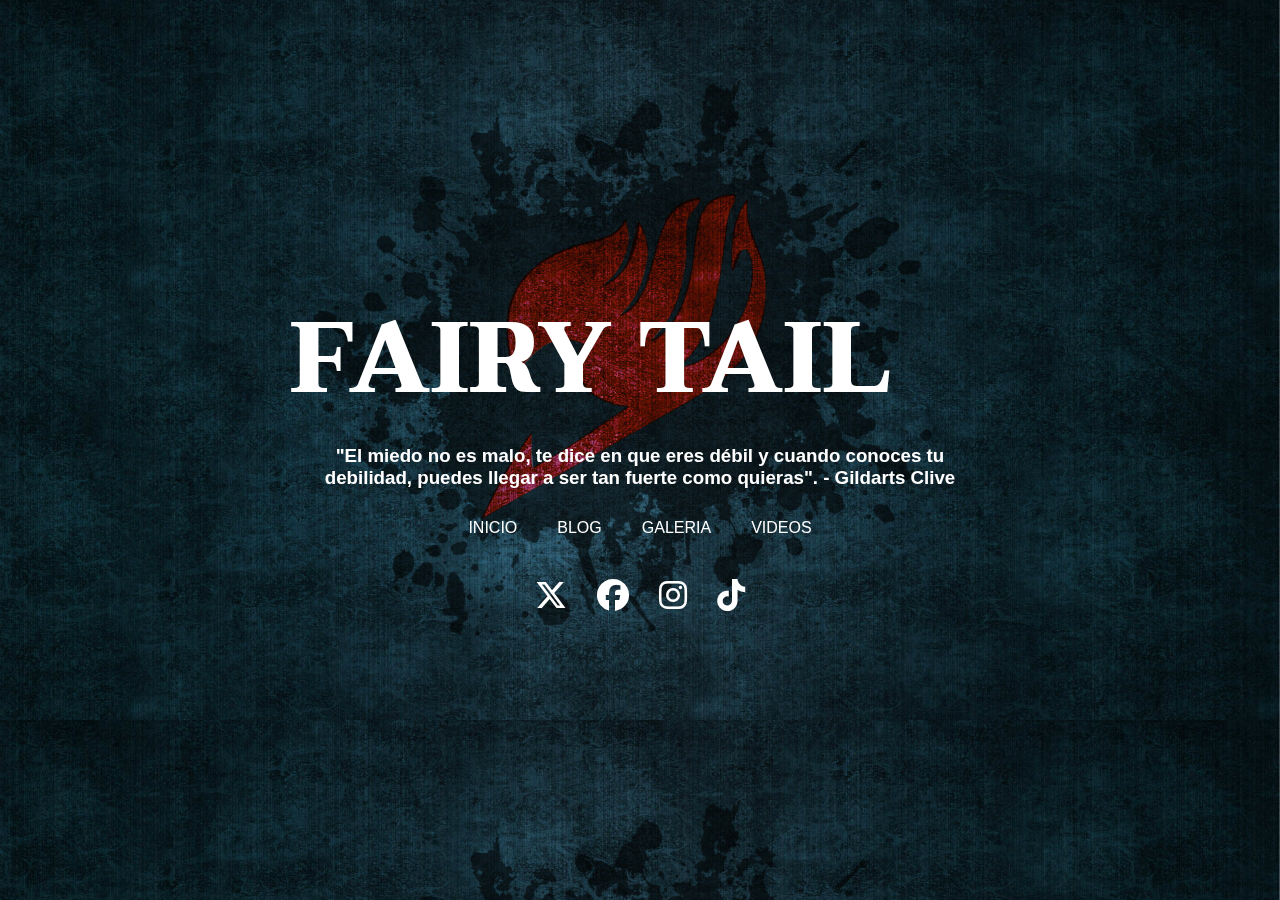
<file: index.html>
<!DOCTYPE html>
<html lang="en">
<head>
    <meta charset="UTF-8">
    <meta name="viewport" content="width=device-width, initial-scale=1.0">
    <title>Fairy Tail</title>
    <link rel="shortcut icon" href="imagen/ftblack.webp" type="">
    <link rel="stylesheet" href="estilo.css">
    <link rel="stylesheet" href="css/all.min.css">
    <link href="https://fonts.googleapis.com/css2?family=Taviraj:ital,wght@0,100;0,200;0,300;0,400;0,500;0,600;0,700;0,800;0,900;1,100;1,200;1,300;1,400;1,500;1,600;1,700;1,800;1,900&display=swap" rel="stylesheet">
    <audio src="audio/mensaje.mp3"autoplay loop></audio>
</head>
<body><strong>
    <main id="caja">
        <header id="titulo">
        <h1 id="titulo1">FAIRY TAIL</h1>
        </header></strong>
        <section id="frase">
        <h3>"El miedo no es malo, te dice en que eres débil y cuando conoces tu  debilidad, puedes  llegar a ser tan fuerte como quieras". - Gildarts Clive</h3>
        </section>
        <nav id="menuprincipal">
            <div id="mp">
                <a href="index.html">INICIO</a>
            </div>
            <div id="mp">
                <a href="blog.html">BLOG</a>
            </div>
            <div id="mp">
               <a href="galeria.html">GALERIA</a>
            </div>
            <div id="mp">
                <a href="videos.html">VIDEOS</a>
            </div>
        </nav>
        <footer id="pie">
            <div id="ico">
                <a href="https://x.com/fairytail_tv_la?lang=es"><i class="fa-brands fa-x-twitter fa-2xl"></i></a>
            </div>
            <div id="ico">
                <a href="https://www.facebook.com/fairytail.pr/?locale=es_LA"><i class="fa-brands fa-facebook fa-2xl"></i></a>
            </div>
            <div id="ico">
                <a href="https://www.instagram.com/fairytailofficial/?hl=es"><i class="fa-brands fa-instagram fa-2xl"></i></a>
            </div>
            <div id="ico">
                <a href="https://www.tiktok.com/discover/fairy-tail-en-español"><i class="fa-brands fa-tiktok fa-2xl"></i></a>
            </div>
        </footer>
    </main>
</body>
</html>
</file>
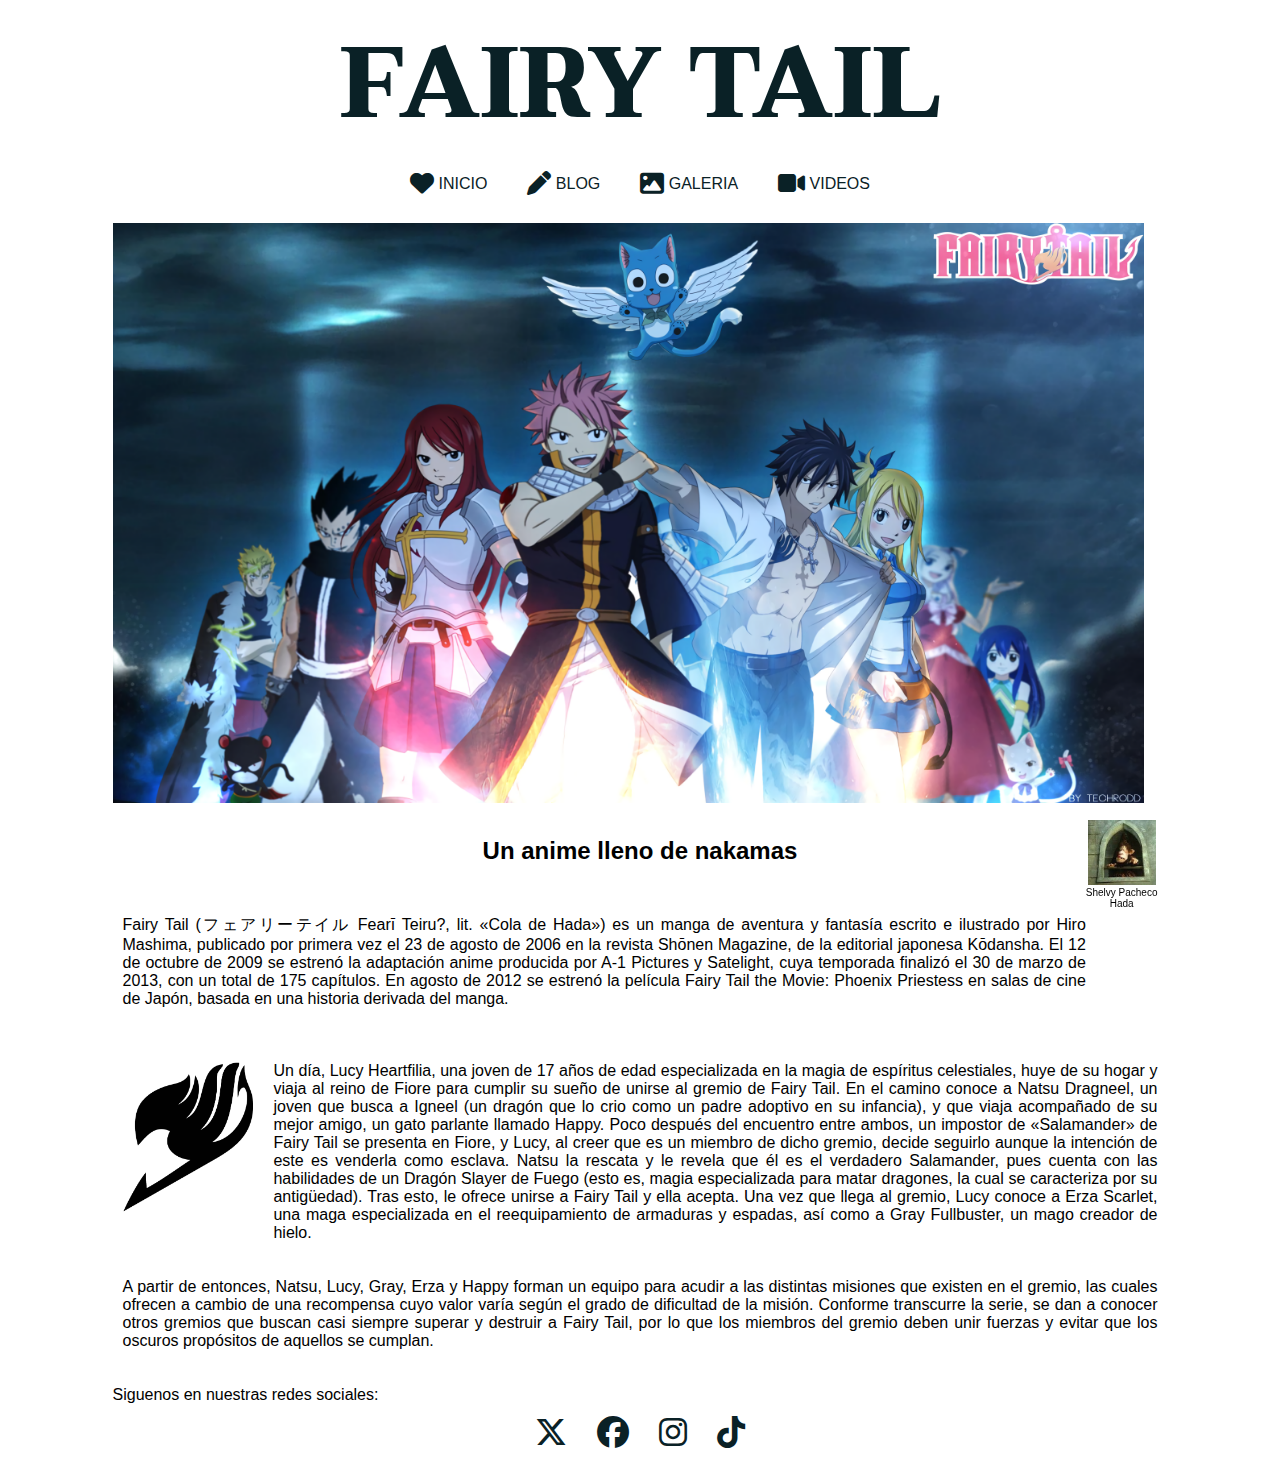
<file: blog.html>
<!DOCTYPE html>
<html lang="en">
<head>
    <meta charset="UTF-8">
    <meta name="viewport" content="width=device-width, initial-scale=1.0">
    <title>Blog de Fairy Tail</title>
    <link rel="stylesheet" href="estilo1.css">
    <link rel="stylesheet" href="css/all.min.css">
    <link href="https://fonts.googleapis.com/css2?family=Taviraj:ital,wght@0,100;0,200;0,300;0,400;0,500;0,600;0,700;0,800;0,900;1,100;1,200;1,300;1,400;1,500;1,600;1,700;1,800;1,900&display=swap" rel="stylesheet">
    <audio src="audio/mensaje.mp3"autoplay loop></audio>
</head>
<body>
    <main id="caja1">
        <header id="titulo">
            <h1 id="titulo1">FAIRY TAIL</h1>
            <nav id="menuprincipal">
                <div id="mp">
                    <a href="index.html"><i class="fa-solid fa-heart fa-xl"></i> INICIO</a>
                </div>
                <div id="mp">
                    <a href="blog.html"><i class="fa-solid fa-pen fa-xl"></i> BLOG</a>
                </div>
                <div id="mp">
                   <a href="galeria.html"><i class="fa-solid fa-image fa-xl"></i> GALERIA</a>
                </div>
                <div id="mp">
                    <a href="videos.html"><i class="fa-solid fa-video fa-xl"></i> VIDEOS</a>
                </div>
            </nav>
        </header>

        <section id="cuerpo">
            <section id="foto">
                <img src="imagen/team1.png" alt="team1" height="580px">
            </section>
            <section id="cuerpoentero">
                <article id="sho">
                    <div>
                    <h2 id="titu">Un anime lleno de nakamas</h2>
                    </div>
                </article>
                <article id="ogro1">
                    <div id="ogro">
                    <img  src="imagen/ogro.jpeg" alt="ogro" height="65px">
                    <p>Shelvy Pacheco <br>Hada</p>
                    </div>
                </article>


                <article>
                    <p>Fairy Tail (フェアリーテイル Fearī Teiru?, lit. «Cola de Hada»​) es un manga de aventura y fantasía escrito e ilustrado por Hiro Mashima, publicado por primera vez el 23 de agosto de 2006 en la revista Shōnen Magazine, de la editorial japonesa Kōdansha. El 12 de octubre de 2009 se estrenó la adaptación anime producida por A-1 Pictures y Satelight,​ cuya temporada finalizó el 30 de marzo de 2013,​ con un total de 175 capítulos. En agosto de 2012 se estrenó la película Fairy Tail the Movie: Phoenix Priestess en salas de cine de Japón, basada en una historia derivada del manga.​</p>
                </article>
                <br><br><br>
                <article id="cuerpomedio">
                
                    <img id="ft" src="imagen/ftblack.webp" alt="logo" height="150px">
            
                <article>
                    Un día, Lucy Heartfilia, una joven de 17 años de edad especializada en la magia de espíritus celestiales, huye de su hogar y viaja al reino de Fiore para cumplir su sueño de unirse al gremio de Fairy Tail. En el camino conoce a Natsu Dragneel, un joven que busca a Igneel (un dragón que lo crio como un padre adoptivo en su infancia), y que viaja acompañado de su mejor amigo, un gato parlante llamado Happy. Poco después del encuentro entre ambos, un impostor de «Salamander» de Fairy Tail se presenta en Fiore, y Lucy, al creer que es un miembro de dicho gremio, decide seguirlo aunque la intención de este es venderla como esclava. Natsu la rescata y le revela que él es el verdadero Salamander, pues cuenta con las habilidades de un Dragón Slayer de Fuego (esto es, magia especializada para matar dragones, la cual se caracteriza por su antigüedad). Tras esto, le ofrece unirse a Fairy Tail y ella acepta. Una vez que llega al gremio, Lucy conoce a Erza Scarlet, una maga especializada en el reequipamiento de armaduras y espadas, así como a Gray Fullbuster, un mago creador de hielo. 
                </article>
                </article>
                <br> <br>

                <article>A partir de entonces, Natsu, Lucy, Gray, Erza y Happy forman un equipo para acudir a las distintas misiones que existen en el gremio, las cuales ofrecen a cambio de una recompensa cuyo valor varía según el grado de dificultad de la misión. Conforme transcurre la serie, se dan a conocer otros gremios que buscan casi siempre superar y destruir a Fairy Tail, por lo que los miembros del gremio deben unir fuerzas y evitar que los oscuros propósitos de aquellos se cumplan.</article>
            </section>
            
            <br><br>
            <article>Siguenos en nuestras redes sociales:</article>
        </section>   
        

        <footer id="pie">
            <div id="ico">
                <a href="https://x.com/fairytail_tv_la?lang=es"><i class="fa-brands fa-x-twitter fa-2xl"></i></a>
            </div>
            <div id="ico">
                <a href="https://www.facebook.com/fairytail.pr/?locale=es_LA"><i class="fa-brands fa-facebook fa-2xl"></i></a>
            </div>
            <div id="ico">
                <a href="https://www.instagram.com/fairytailofficial/?hl=es"><i class="fa-brands fa-instagram fa-2xl"></i></a>
            </div>
            <div id="ico">
                <a href="https://www.tiktok.com/discover/fairy-tail-en-español"><i class="fa-brands fa-tiktok fa-2xl"></i></a>
            </div>
        </footer>   
    </main>
</body>
</html>
</file>
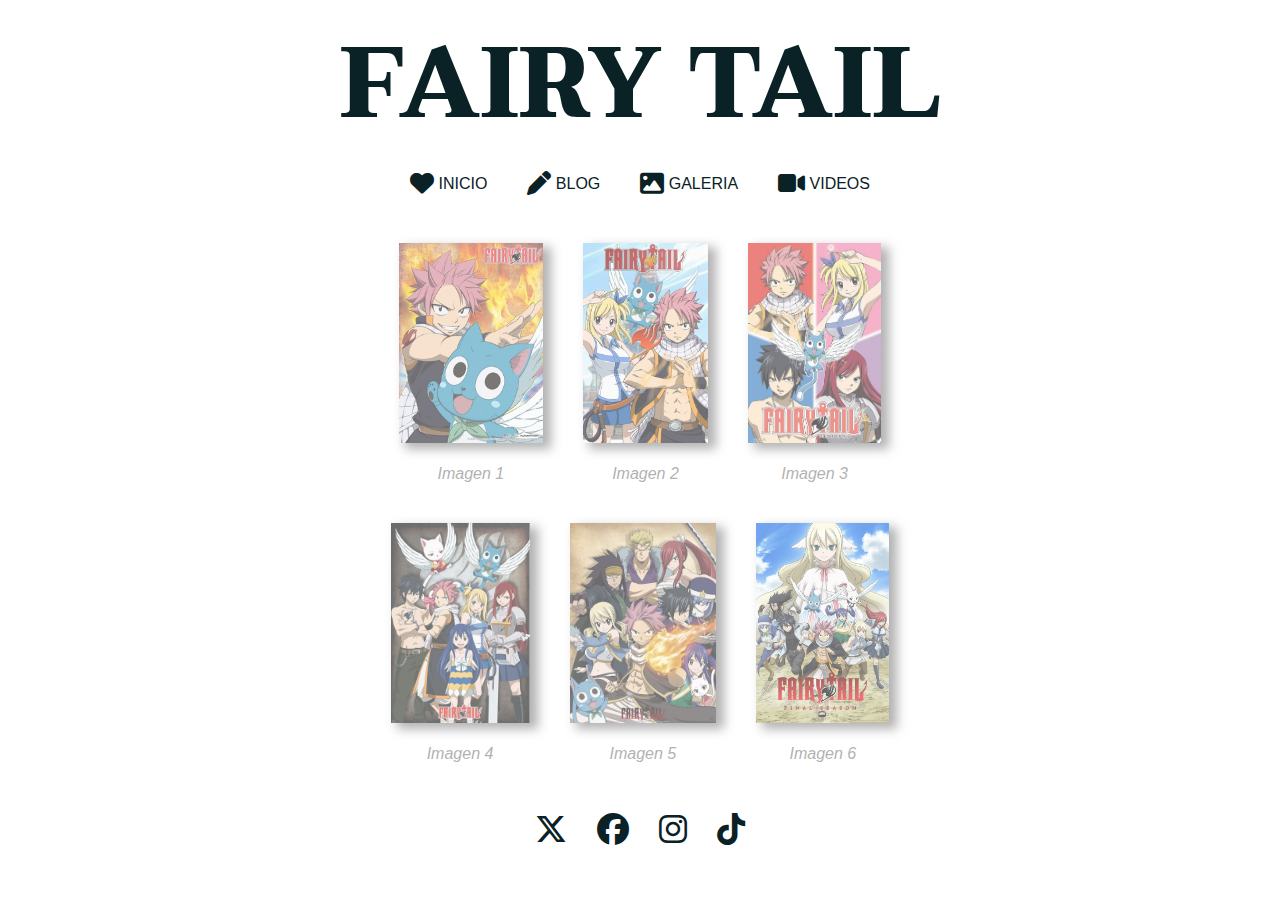
<file: galeria.html>
<!DOCTYPE html>
<html lang="en">
<head>
    <meta charset="UTF-8">
    <meta name="viewport" content="width=device-width, initial-scale=1.0">
    <title>Galería de Fairy Tail</title>
    <link rel="stylesheet" href="estilo2.css">
    <link rel="stylesheet" href="css/all.min.css">
    <link href="https://fonts.googleapis.com/css2?family=Taviraj:ital,wght@0,100;0,200;0,300;0,400;0,500;0,600;0,700;0,800;0,900;1,100;1,200;1,300;1,400;1,500;1,600;1,700;1,800;1,900&display=swap" rel="stylesheet">
    <audio src="audio/mensaje.mp3"autoplay loop></audio>
</head>
<body>
    <main id="caja2">
        <header id="titulo">
            <h1 id="titulo1">FAIRY TAIL</h1>
            <nav id="menuprincipal">
                <div id="mp">
                    <a href="index.html"><i class="fa-solid fa-heart fa-xl"></i> INICIO</a>
                </div>
                <div id="mp">
                    <a href="blog.html"><i class="fa-solid fa-pen fa-xl"></i> BLOG</a>
                </div>
                <div id="mp">
                   <a href="galeria.html"><i class="fa-solid fa-image fa-xl"></i> GALERIA</a>
                </div>
                <div id="mp">
                    <a href="videos.html"><i class="fa-solid fa-video fa-xl"></i> VIDEOS</a>
                </div>
            </nav>
        </header>

        <section id="cuerpo"><em>
            <div id="galeria">
                <figure id="fot">
                    <a href="galeria.html">
                    <img src="imagen/poster1.webp" alt="foto1">
                <figcaption> <br>Imagen 1</figcaption></a>
                </figure>

                <figure id="fot">
                    <a href="galeria.html">
                    <img src="imagen/poster2.jpg" alt="foto2">
                <figcaption><br>Imagen 2</figcaption></a>
                </figure>

                <figure id="fot">
                    <a href="galeria.html">
                    <img src="imagen/poster33.webp" alt="foto33">
                <figcaption><br>Imagen 3</figcaption></a>
                </figure>

                <figure id="fot">
                    <a href="galeria.html">
                    <img src="imagen/poster3.jpg" alt="foto3">
                <figcaption><br>Imagen 4</figcaption>
                </figure>

                <figure id="fot">
                    <a href="galeria.html">
                    <img src="imagen/poster5.jpg" alt="foto4">
                <figcaption><br>Imagen 5</figcaption></a>
                </figure>

                <figure id="fot">
                    <a href="galeria.html">
                    <img src="imagen/poster6.jpe" alt="foto5">
                <figcaption><br>Imagen 6</figcaption></a>
                </figure>
            </div>
        </em>
        </section>
            <br>
        <footer id="pie">
            <div id="ico">
                <a href="https://x.com/fairytail_tv_la?lang=es"><i class="fa-brands fa-x-twitter fa-2xl"></i></a>
            </div>
            <div id="ico">
                <a href="https://www.facebook.com/fairytail.pr/?locale=es_LA"><i class="fa-brands fa-facebook fa-2xl"></i></a>
            </div>
            <div id="ico">
                <a href="https://www.instagram.com/fairytailofficial/?hl=es"><i class="fa-brands fa-instagram fa-2xl"></i></a>
            </div>
            <div id="ico">
                <a href="https://www.tiktok.com/discover/fairy-tail-en-español"><i class="fa-brands fa-tiktok fa-2xl"></i></a>
            </div>
        </footer>

        
    </main>
</body>
</html>
</file>
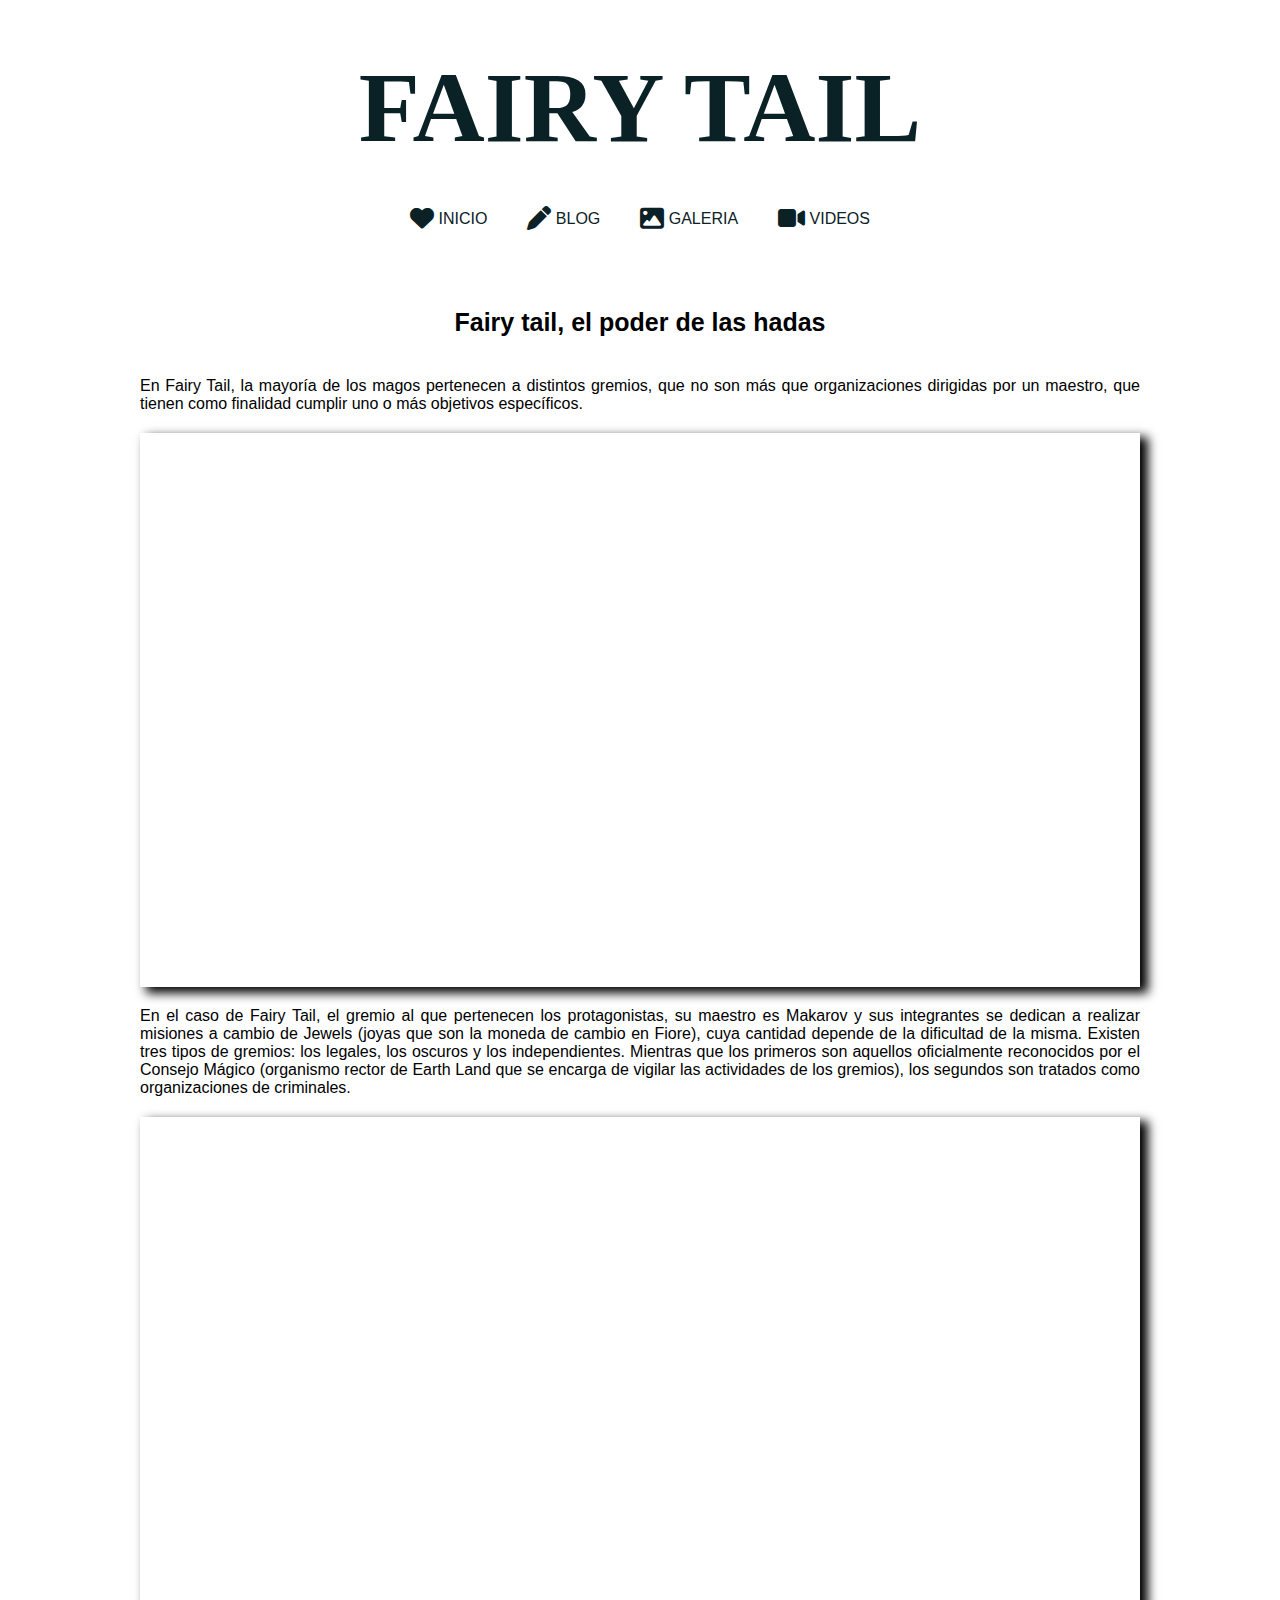
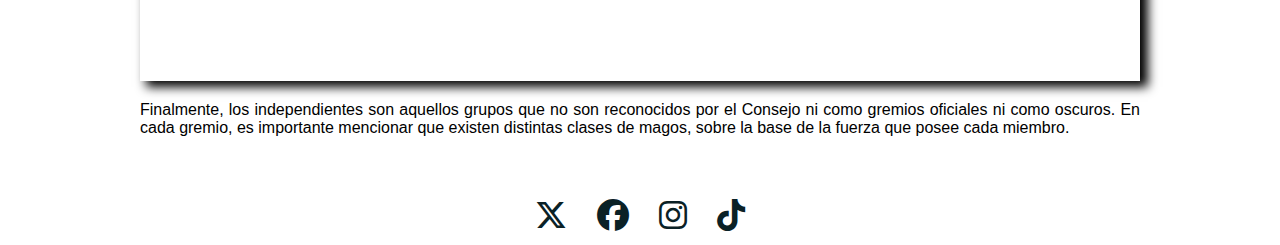
<file: videos.html>
<!DOCTYPE html>
<html lang="en">
<head>
    <meta charset="UTF-8">
    <meta name="viewport" content="width=device-width, initial-scale=1.0">
    <title>Videos de Fairy Tail</title>
    <link rel="stylesheet" href="estilo3.css">
    <link rel="stylesheet" href="css/all.min.css">
</head>
<body>
    <main id="caja1">
        <header id="titulo">
            <h1 id="titulo1">FAIRY TAIL</h1>
            <nav id="menuprincipal">
                <div id="mp">
                    <a href="index.html"><i class="fa-solid fa-heart fa-xl"></i> INICIO</a>
                </div>
                <div id="mp">
                    <a href="blog.html"><i class="fa-solid fa-pen fa-xl"></i> BLOG</a>
                </div>
                <div id="mp">
                   <a href="galeria.html"><i class="fa-solid fa-image fa-xl"></i> GALERIA</a>
                </div>
                <div id="mp">
                    <a href="videos.html"><i class="fa-solid fa-video fa-xl"></i> VIDEOS</a>
                </div>
            </nav>
        </header>
        
        <section id="cuerpo">
           <article>
            <h1>Fairy tail, el poder de las hadas</h1>
           </article>
           <article>
            <p>En Fairy Tail, la mayoría de los magos pertenecen a distintos gremios, que no son más que organizaciones dirigidas por un maestro, que tienen como finalidad cumplir uno o más objetivos específicos. </p>
           </article>
           <article id="video">
            <iframe width="1000" height="550" src="https://www.youtube.com/embed/aqRuzjIBkxY?si=Mun0_fRm0UHU_QEH" title="YouTube video player" frameborder="0" ></iframe>
           </article>
           <article>
            <p> En el caso de Fairy Tail, el gremio al que pertenecen los protagonistas, su maestro es Makarov y sus integrantes se dedican a realizar misiones a cambio de Jewels (joyas que son la moneda de cambio en Fiore), cuya cantidad depende de la dificultad de la misma. Existen tres tipos de gremios: los legales, los oscuros y los independientes. Mientras que los primeros son aquellos oficialmente reconocidos por el Consejo Mágico (organismo rector de Earth Land que se encarga de vigilar las actividades de los gremios), los segundos son tratados como organizaciones de criminales. </p>
           </article>
           
           <article id="video">
            <iframe src="https://player.vimeo.com/video/576337850?h=e8ceddfc25" width="1000" height="560"frameborder="0" allow="autoplay; fullscreen; picture-in-picture" allowfullscreen></iframe>           
           </article>

           <article>
            <p> Finalmente, los independientes son aquellos grupos que no son reconocidos por el Consejo ni como gremios oficiales ni como oscuros. En cada gremio, es importante mencionar que existen distintas clases de magos, sobre la base de la fuerza que posee cada miembro. </p>
           </article>
        </section>

        <footer id="pie">
            <div id="ico">
                <a href="https://x.com/fairytail_tv_la?lang=es"><i class="fa-brands fa-x-twitter fa-2xl"></i></a>
            </div>
            <div id="ico">
                <a href="https://www.facebook.com/fairytail.pr/?locale=es_LA"><i class="fa-brands fa-facebook fa-2xl"></i></a>
            </div>
            <div id="ico">
                <a href="https://www.instagram.com/fairytailofficial/?hl=es"><i class="fa-brands fa-instagram fa-2xl"></i></a>
            </div>
            <div id="ico">
                <a href="https://www.tiktok.com/discover/fairy-tail-en-español"><i class="fa-brands fa-tiktok fa-2xl"></i></a>
            </div>
        </footer>
         
    </main>
</body>
</html>
</file>
<file: estilo.css>
*{
    padding: 0;
    margin: 0;
    box-sizing: border-box;
    flex-wrap: nowrap;
    --color1:#0A2126;
    --color2:#4c6e75;

}

#caja{
    width: 700px;
    border: 0px auto;
    position: fixed;
    top: 50%;
    left: 50%;
    transform: translate(-50%, -50%);
    color: white;
}
body{
    background-image: url(imagen/ft4.jpg) ;
    background-size: 100% ;
}

#titulo1{
    font-family: "Taviraj", serif;
    font-size: 100px;
    color: white;
}

#frase{
    text-align: center;
    font-family: Arial, Helvetica, sans-serif;
}

#menuprincipal{
    text-align: center;
    display: flex;
    justify-content: center;
    font-family: Arial, Helvetica, sans-serif;
}

#mp{margin: 30px 20px 30px 20px;}

#mp a:hover{
    color:var(--color2)
}

#mp a{
    color: white;
    text-decoration: none;
}

#pie{
    text-align: center;
    display: flex;
    justify-content: center;
}

#ico{ margin: 20px 15px 20px 15px;}

#ico a:hover{
    color:var(--color2)
}

#ico a{
    color: white;
    text-decoration: none;
}
</file>
<file: estilo1.css>
*{
    padding: 0;
    margin: 0;
    box-sizing: border-box;
    flex-wrap: nowrap;
    --color1:#0A2126;
    --color2:#4c6e75;

}

#caja1{
    width: 1055px;
   margin: 0 auto;
}

#titulo{
    position: sticky;
    top: 0px;
    background-color: white;
    
}
#titulo1{
    font-family: "Taviraj", serif;
    font-size: 100px;
    color: var(--color1);
    text-align: center;
}

#menuprincipal{
    text-align: center;
    display: flex;
    justify-content: center;
    font-family: Arial, Helvetica, sans-serif;
}

#mp{margin: 5px 20px 30px 20px;}

#mp a:hover{
    color:var(--color2)
}

#mp a{
    color: var(--color1);
    text-decoration: none;
}

#cuerpo{
    font-family: Arial, Helvetica, sans-serif;
}


#ogro1{
    text-align: center;
    font-size: 10px;
    float: right;
    transform: translateX(590px);
    transform: translateY(-95px);
    
}

#ogro1 {
    align-items: center;
    border-radius: 500px ;
}



#titu{
    text-align: center;
    margin-bottom: 50px;
    margin-top: 30px;
    justify-content: center;
}

#cuerpoentero{
    text-align: justify;
    margin: 0px 10px 0px 10px;
}

#cuerpomedio{
    display: flex;
    justify-content: space-between;
}

#ft{
    margin-right: 20px;
}
















#pie{
    text-align: center;
    display: flex;
    justify-content: center;
}

#ico{ margin: 20px 15px 20px 15px;}

#ico a:hover{
    color:var(--color2)
}

#ico a{
    color: var(--color1);
    text-decoration: none;
}
</file>
<file: estilo2.css>
*{
    padding: 0;
    margin: 0;
    box-sizing: border-box;
    flex-wrap: nowrap;
    --color1:#0A2126;
    --color2:#4c6e75;

}

#caja2{
    width: 1000px;
   margin: 0 auto;
}

#titulo{
    position: sticky;
    top: 0px;
    background-color: white;
    
    
}
#titulo1{
    font-family: "Taviraj", serif;
    font-size: 100px;
    color: var(--color1);
    text-align: center;
}

#menuprincipal{
    text-align: center;
    display: flex;
    justify-content: center;
    font-family: Arial, Helvetica, sans-serif;
}

#mp{margin: 5px 20px 30px 20px;}

#mp a:hover{
    color:var(--color2)
}

#mp a{
    color: var(--color1);
    text-decoration: none;
}



#galeria{
    display: flex;
    justify-content: center;
    flex-wrap: wrap;
}

figure{
    
    padding: 20px;
    text-align: center;
}

figure img{
    max-width: 200px;
    max-height: 200px;
    height: 300px;
    box-shadow: 7px 5px 10px 1px;
}

#cuerpo{
    width: 650px;
   margin: 0 auto;
}

figcaption{
    font-family: Arial, Helvetica, sans-serif;
}

#fot a:hover{
    opacity: 100%;
}

#fot a{
    color: gray;
    text-decoration: none;
    opacity: 60%;
}

#pie{
    text-align: center;
    display: flex;
    justify-content: center;
}

#ico{ margin: 20px 15px 20px 15px;}

#ico a:hover{
    color:var(--color2)
}

#ico a{
    color: var(--color1);
    text-decoration: none;
}
</file>
<file: estilo3.css>
*{
    padding: 0;
    margin: 0;
    box-sizing: border-box;
    flex-wrap: nowrap;
    --color1:#0A2126;
    --color2:#4c6e75;

}

#caja2{
    width: 1000px;
   margin: 0 auto;
}

#cuerpo{
    width: 1000px;
   margin: 0 auto;
   margin-bottom: 50px;
   margin-top: 50px;
}

h1{
    text-align: center;
    margin-bottom: 50px;
   margin-top: 50px;
   font-family: Arial, Helvetica, sans-serif;
   margin-bottom: 40px;
   margin-top: 50px;
   font-size: 25px;
}

p{
    text-align: justify;
    font-family: Arial, Helvetica, sans-serif;
    margin-bottom: 20px;
     margin-top: 20px;
}

#titulo{
    position: sticky;
    top: 0px;
    background-color: white;
}

#titulo1{
    font-family: "Taviraj", serif;
    font-size: 100px;
    color: var(--color1);
    text-align: center;
}

#menuprincipal{
    text-align: center;
    display: flex;
    justify-content: center;
    font-family: Arial, Helvetica, sans-serif;
}

#mp{margin: 5px 20px 30px 20px;}

#mp a:hover{
    color:var(--color2)
}

#mp a{
    color: var(--color1);
    text-decoration: none;
}

#video{
    box-shadow: 7px 5px 10px 1px;
}




















#pie{
    text-align: center;
    display: flex;
    justify-content: center;
}

#ico{ margin: 20px 15px 20px 15px;}

#ico a:hover{
    color:var(--color2)
}

#ico a{
    color: var(--color1);
    text-decoration: none;
}
</file>
